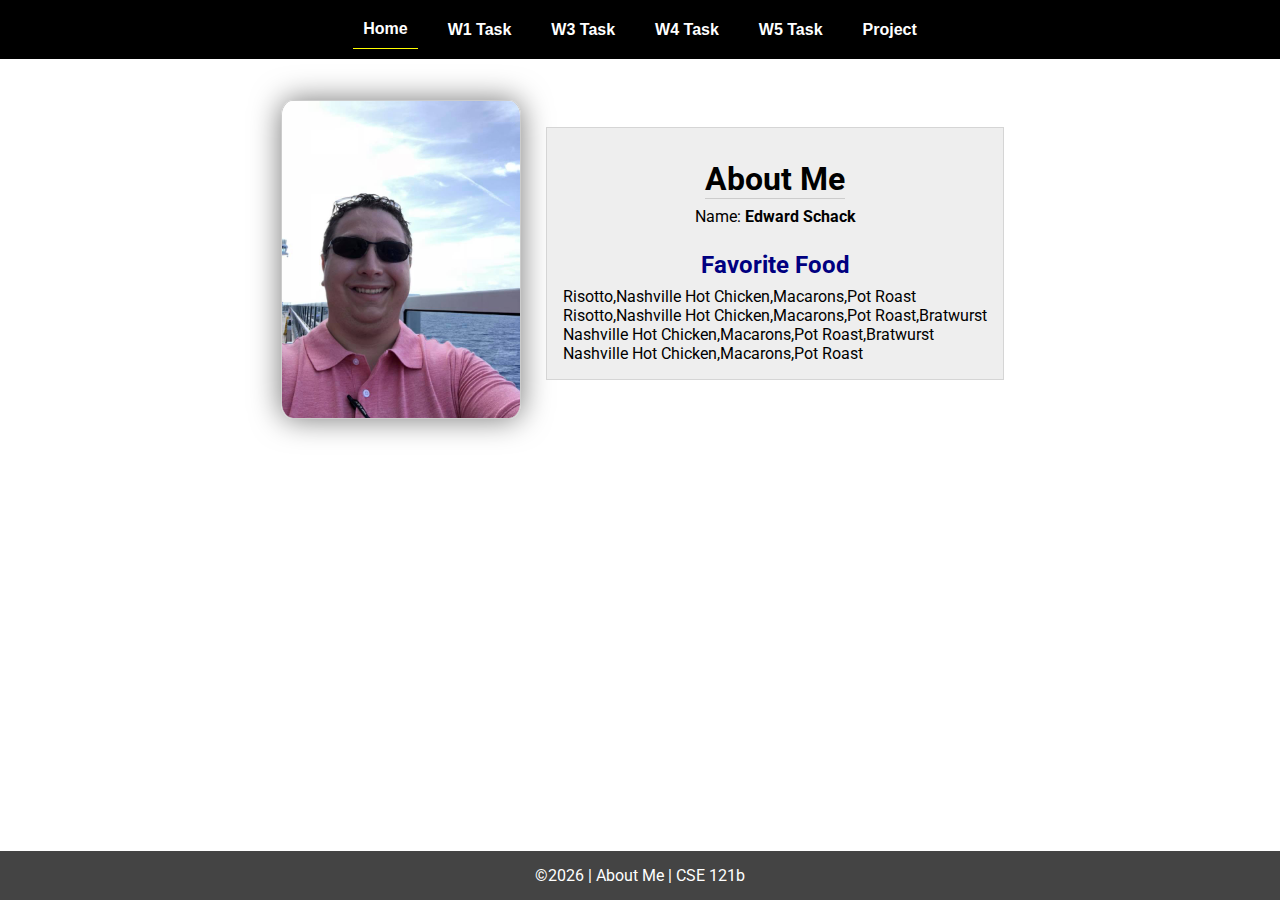
<file: index.html>
<!DOCTYPE html>
<html lang="en">

<head>
  <meta charset="UTF-8">
  <meta name="viewport" content="width=device-width, initial-scale=1.0">
  <title>About Me | CSE 121b | W02: Programming Tasks</title>
  <link rel="preconnect" href="https://fonts.googleapis.com">
  <link rel="preconnect" href="https://fonts.gstatic.com" crossorigin>
  <link href="https://fonts.googleapis.com/css2?family=Roboto:wght@400;600&display=swap"
    rel="stylesheet">
  <link rel="stylesheet" href="styles/main.css">
</head>

<body>
  <nav>
    <ul id="menu">
      <li><a id="toggleMenu">&equiv;</a></li>
      <li><a href="index.html" class="active">Home</a></li>
      <li><a href="w01-task.html">W1 Task</a></li>
      <li><a href="w03-task.html">W3 Task</a></li>
      <li><a href="w04-task.html">W4 Task</a></li>
      <li><a href="w05-task.html">W5 Task</a></li>
      <li><a href="../final_project/final.html">Project</a></li>
    </ul>
  </nav>
  <main id="home">
    <picture>
      <img src="images/placeholder.png" alt="Placeholder Image">
    </picture>
    <section>
      <h1>About Me</h1>
      <div class="info">Name: <span id="name"></span></div>
      <h2>Favorite Food</h2>
      <div class="block" id="food"></div>
    </section>
  </main>
  <footer>
    &copy;<span id="year"></span> | About Me | CSE 121b
  </footer>
  <script src="scripts/main.js"></script>
  <script src="scripts/w02-task.js"></script>
</body>

</html>
</file>
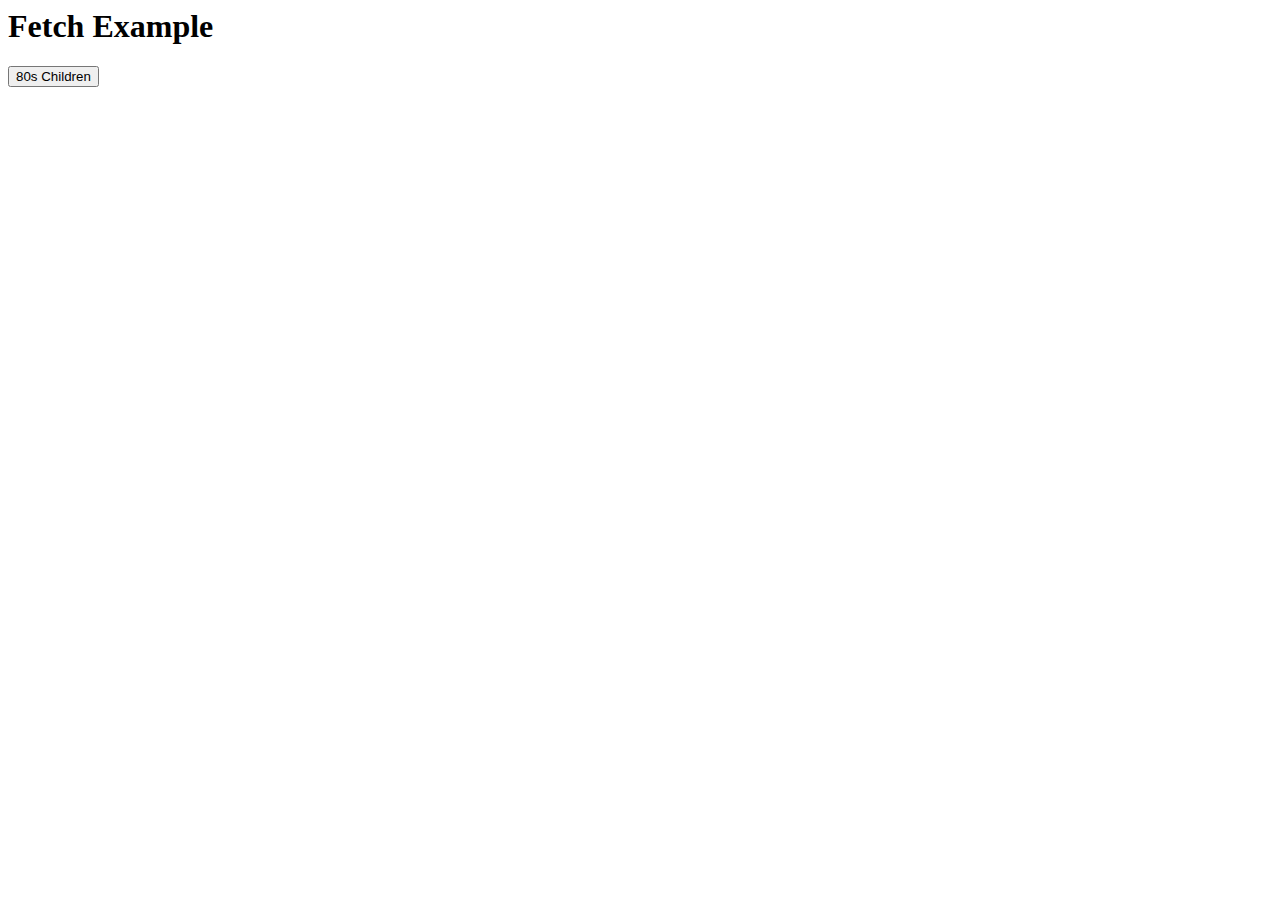
<file: fetch.html>
<!-- fetch.html -->
<html>
  <head>
    <title>Fetch Activities</title>
    <script src="fetch.js" type="module" defer></script>
  </head>
  <body>
    <h1>Fetch Example</h1>
    <button type="button">80s Children</button>
    <ul>
    </ul>
  </body>
</html>
</file>
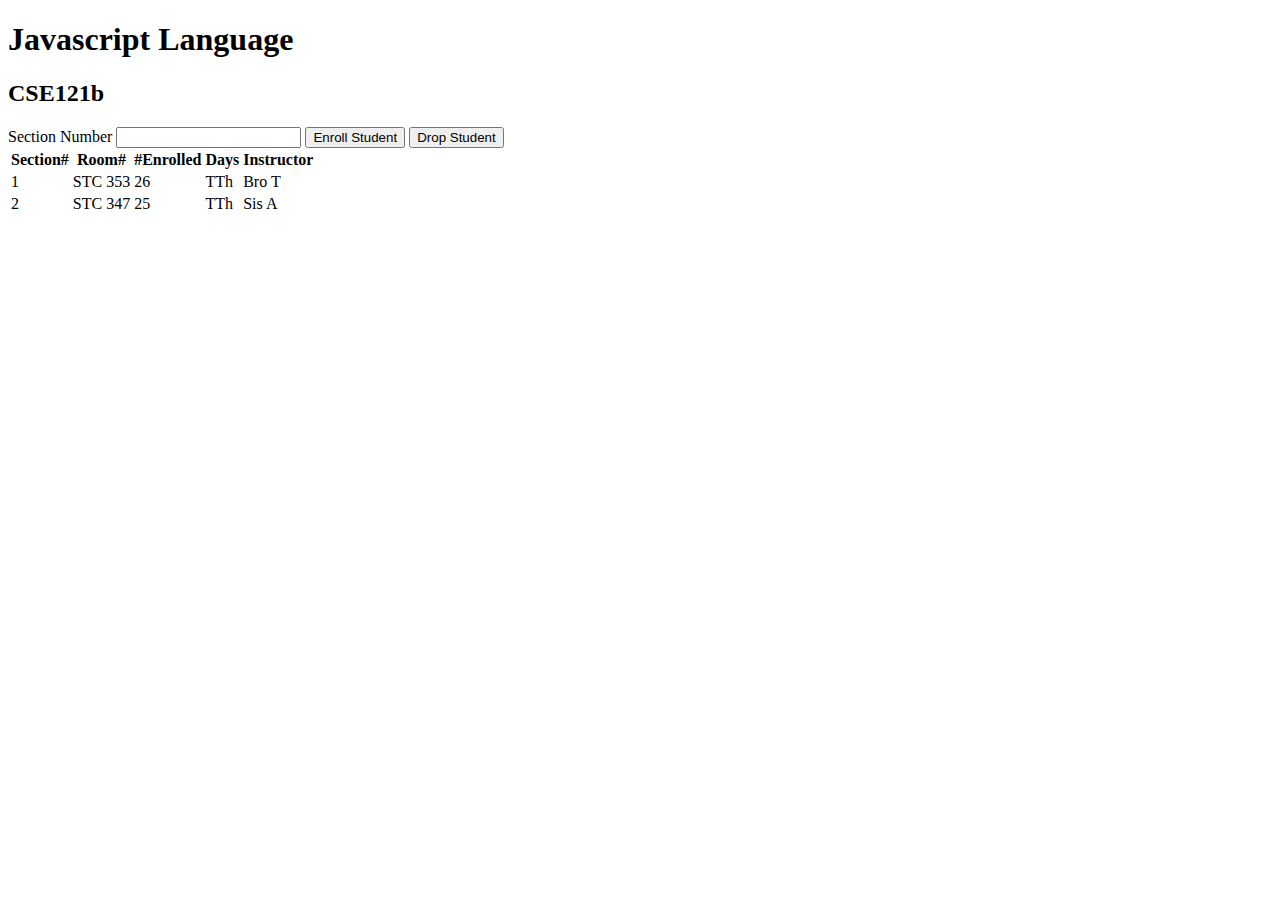
<file: modules.html>
<!-- modules.html -->
<!DOCTYPE html>
<html lang="en">
  <head>
    <meta charset="UTF-8" />
    <meta http-equiv="X-UA-Compatible" content="IE=edge" />
    <meta name="viewport" content="width=device-width, initial-scale=1.0" />
    <title>Courses and sections</title>
    <script src="/scripts/modules.js" type="module"></script>
  </head>
  <body>
    <h1 id="courseName"></h1>
    <h2 id="courseCode"></h2>
    <label for="sectionNumber">Section Number</label>
    <input id="sectionNumber" />
    <button id="enrollStudent">Enroll Student</button>
    <button id="dropStudent">Drop Student</button>

    <table>
      <thead>
        <tr>
          <th>Section#</th>
          <th>Room#</th>
          <th>#Enrolled</th>
          <th>Days</th>
          <th>Instructor</th>
        </tr>
      </thead>
      <tbody id="sections"></tbody>
    </table>
  </body>
</html>
</file>
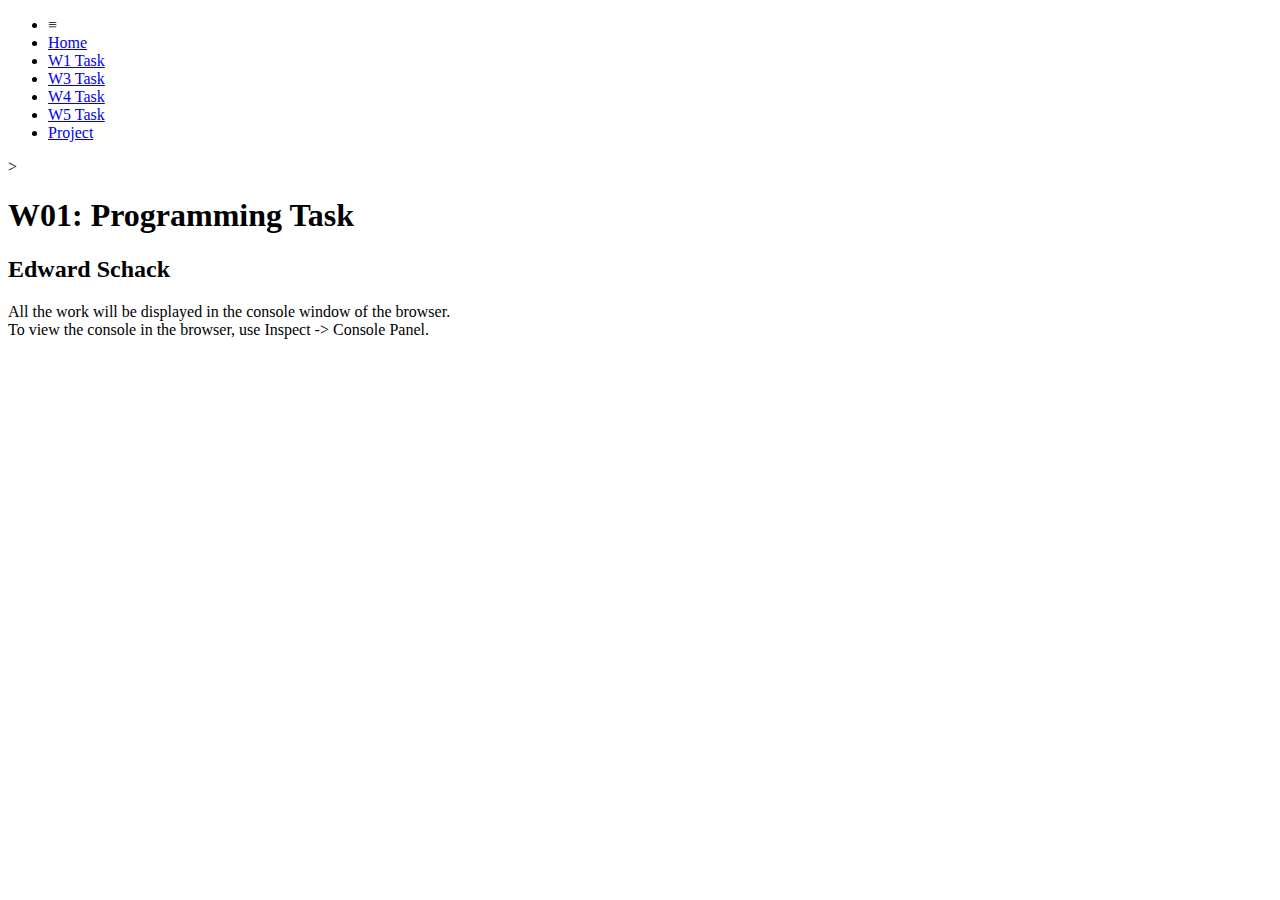
<file: w01-task.html>
<!DOCTYPE html>
<html lang="en">

<head>
  <meta charset="UTF-8">
  <meta name="viewport" content="width=device-width, initial-scale=1.0">
  <title>W01: Programming Task</title>
</head>

<body>
  <nav>
    <ul id="menu">
        <li><a id="toggleMenu">&equiv;</a></li>
        <li><a href="index.html">Home</a></li>
        <li><a href="w01-task.html">W1 Task</a></li>
        <li><a href="w03-task.html" class="active">W3 Task</a></li>
        <li><a href="w04-task.html">W4 Task</a></li>
        <li><a href="w05-task.html">W5 Task</a></li>
        <li><a href="../final_project/final.html">Project</a></li>
    </ul>
</nav>>
  <h1>W01: Programming Task</h1>
  <h2>Edward Schack</h2>
  <p>All the work will be displayed in the console window of the browser.
    <br>To view the console in the browser, use Inspect -> Console Panel.
  </p>

  <script src="w01-task.js"></script>

</body>
</html>
</file>
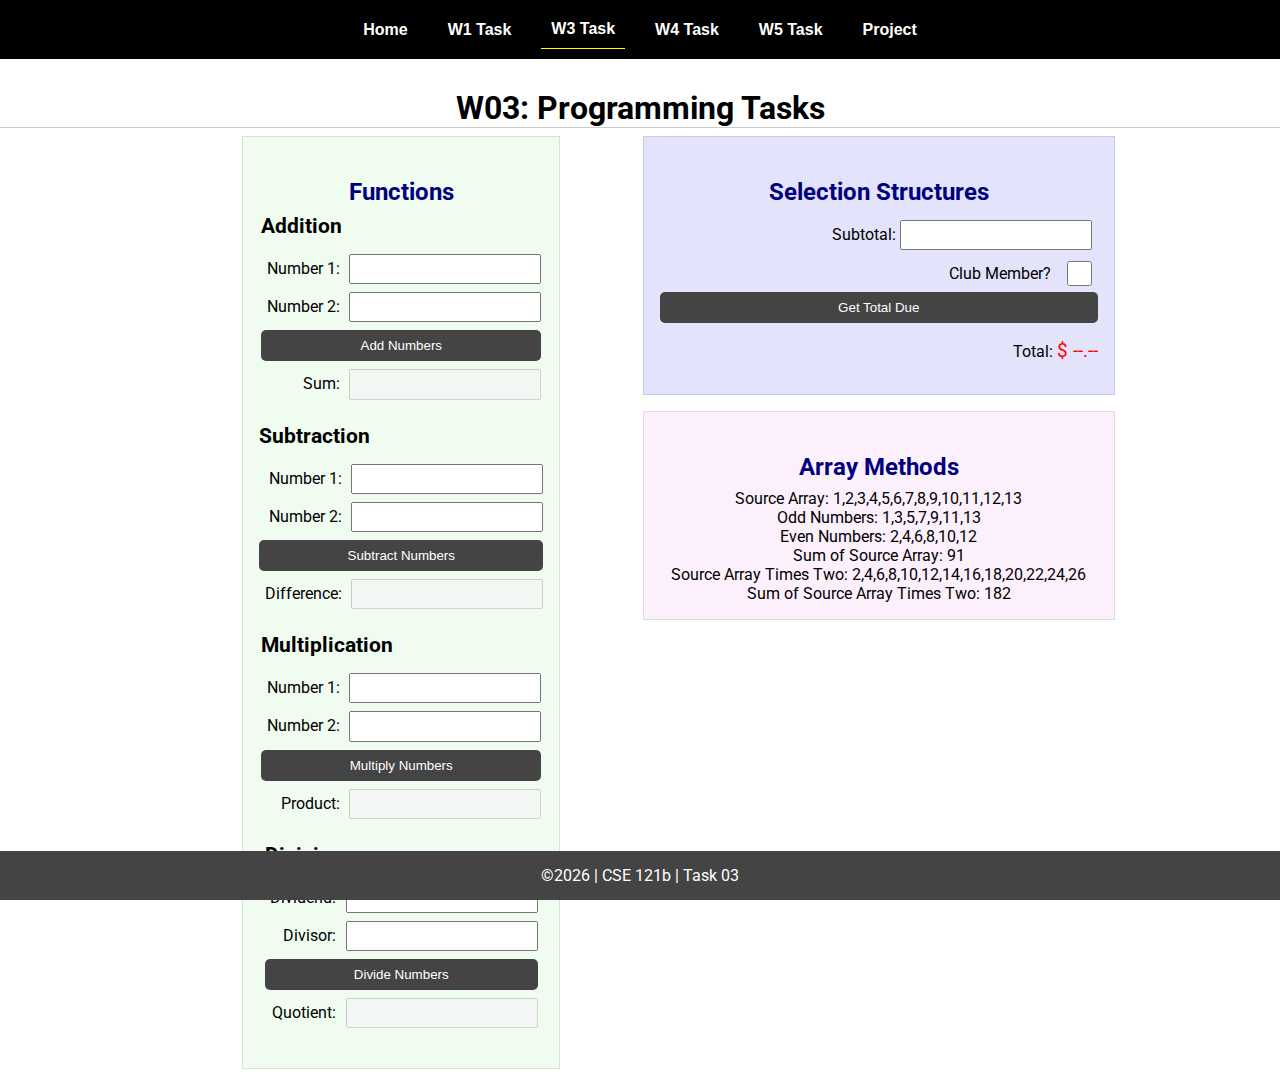
<file: w03-task.html>
<!DOCTYPE html>
<html lang="en">

<head>
    <meta charset="UTF-8">
    <meta name="viewport" content="width=device-width, initial-scale=1.0">
    <title>CSE 121b | W03: Programming Tasks</title>
    <link rel="preconnect" href="https://fonts.googleapis.com">
    <link rel="preconnect" href="https://fonts.gstatic.com" crossorigin>
    <link href="https://fonts.googleapis.com/css2?family=Roboto:wght@400;600&display=swap"
        rel="stylesheet">
    <link rel="stylesheet" href="styles/main.css">
</head>

<body>
    <nav>
        <ul id="menu">
            <li><a id="toggleMenu">&equiv;</a></li>
            <li><a href="index.html">Home</a></li>
            <li><a href="w01-task.html">W1 Task</a></li>
            <li><a href="w03-task.html" class="active">W3 Task</a></li>
            <li><a href="w04-task.html">W4 Task</a></li>
            <li><a href="w05-task.html">W5 Task</a></li>
            <li><a href="../final_project/final.html">Project</a></li>
        </ul>
    </nav>>
    <header>
        <h1>W03: Programming Tasks</h1>
    </header>
    <main id="task3">
        <section id="section1">
            <h2>Functions</h2>
            <article>
                <h3>Addition</h3>
                <div>
                    <label for="add1">Number 1:</label>
                    <input type="text" id="add1" name="add1">
                </div>
                <div>
                    <label for="add2">Number 2:</label>
                    <input type="text" id="add2" name="add2">
                </div>
                <div>
                    <input type="button" id="addNumbers" value="Add Numbers">
                </div>
                <div>
                    <label for="sum">Sum:</label>
                    <input type="text" id="sum" name="sum" disabled>
                </div>
            </article>
            <article>
                <h3>Subtraction</h3>
                <div>
                    <label for="subtract1">Number 1:</label>
                    <input type="text" id="subtract1" name="subtract1">
                </div>
                <div>
                    <label for="subtract2">Number 2:</label>
                    <input type="text" id="subtract2" name="subtract2">
                </div>
                <div>
                    <input type="button" id="subtractNumbers" value="Subtract Numbers">
                </div>
                <div>
                    <label for="difference">Difference:</label>
                    <input type="text" id="difference" name="difference" disabled>
                </div>
            </article>
            <article>
                <h3>Multiplication</h3>
                <div>
                    <label for="factor1">Number 1:</label>
                    <input type="text" id="factor1" name="factor1">
                </div>
                <div>
                    <label for="factor2">Number 2:</label>
                    <input type="text" id="factor2" name="factor2">
                </div>
                <div>
                    <input type="button" id="multiplyNumbers" value="Multiply Numbers">
                </div>
                <div>
                    <label for="product">Product:</label>
                    <input type="text" id="product" name="product" disabled>
                </div>
            </article>
            <article>
                <h3>Division</h3>
                <div>
                    <label for="dividend">Dividend:</label>
                    <input type="text" id="dividend" name="dividend">
                </div>
                <div>
                    <label for="divisor">Divisor:</label>
                    <input type="text" id="divisor" name="divisor">
                </div>
                <div>
                    <input type="button" id="divideNumbers" value="Divide Numbers">
                </div>
                <div>
                    <label for="quotient">Quotient:</label>
                    <input type="text" id="quotient" name="quotient" disabled>
                </div>
            </article>
        </section>
        <div>
            <section id="section2">
                <h2>Selection Structures</h2>
                <label class="right">Subtotal:
                    <input type="number" id="subtotal" size="5">
                </label>
                <label class="middle right">
                    Club Member?
                    <input type="checkbox" id="member">
                </label>
                <div class="right">
                    <input type="button" id="getTotal" value="Get Total Due">
                </div>
                <div class="right">Total:
                    <span class="larger" id="total">$ --.--</span>
                </div>
            </section>
            <section id="section3">
                <h2>Array Methods</h2>
                <p>
                    Source Array: <span id="array"></span>
                </p>
                <p>
                    Odd Numbers: <span id="odds"></span>
                </p>
                <p>
                    Even Numbers: <span id="evens"></span>
                </p>
                <p>
                    Sum of Source Array: <span id="sumOfArray"></span>
                </p>
                <p>
                    Source Array Times Two: <span id="multiplied"></span>
                </p>
                <p>
                    Sum of Source Array Times Two: <span id="sumOfMultiplied"></span>
                </p>
            </section>
        </div>
    </main>
    <footer>
        &copy;<span id="year"></span> | CSE 121b | Task 03
    </footer>
    <script src="scripts/main.js"></script>
    <script>
        document.getElementById("year").innerHTML = new Date().getFullYear();
    </script>
    <script src="scripts/w03-task.js"></script>
</body>

</html>
</file>
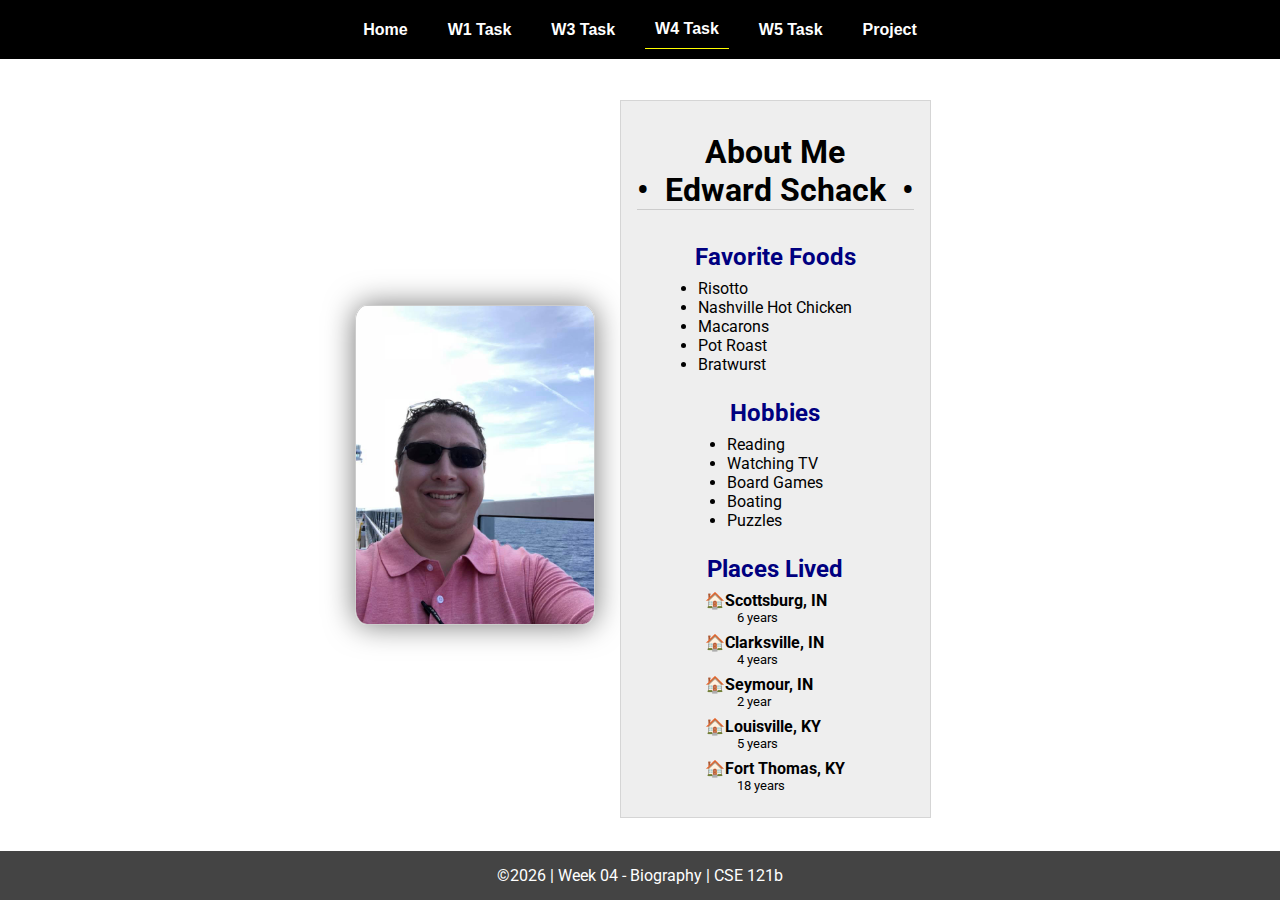
<file: w04-task.html>
<!DOCTYPE html>
<html lang="en">

<head>
  <meta charset="UTF-8">
  <meta name="viewport" content="width=device-width, initial-scale=1.0">
  <title>CSE 121b | W04: Programming Tasks</title>
  <link rel="preconnect" href="https://fonts.googleapis.com">
  <link rel="preconnect" href="https://fonts.gstatic.com" crossorigin>
  <link href="https://fonts.googleapis.com/css2?family=Roboto:wght@400;600&display=swap"
    rel="stylesheet">
  <link rel="stylesheet" href="styles/main.css">
</head>

<body>
  <nav>
    <ul id="menu">
      <li><a id="toggleMenu">&equiv;</a></li>
      <li><a href="index.html">Home</a></li>
      <li><a href="w01-task.html">W1 Task</a></li>
      <li><a href="w03-task.html">W3 Task</a></li>
      <li><a href="w04-task.html" class="active">W4 Task</a></li>
      <li><a href="w05-task.html">W5 Task</a></li>
      <li><a href="../final_project/final.html">Project</a></li>
    </ul>
  </nav>
  <main id="home">
    <picture>
      <img id="photo" src="images/placeholder.png" alt="Placeholder Image">
    </picture>
    <section>
      <h1>About Me<br>• &nbsp;<span id="name"></span>&nbsp; •</h1>
      <h2>Favorite Foods</h2>
      <ul id="favorite-foods"></ul>
      <h2>Hobbies</h2>
      <ul id="hobbies"></ul>
      <h2>Places Lived</h2>
      <dl id="places-lived"></dl>
    </section>
  </main>

  <footer>
    &copy;<span id="year"></span> | Week 04 - Biography | CSE 121b
  </footer>
  <script src="scripts/main.js"></script>
  <script>
    document.getElementById("year").innerHTML = new Date().getFullYear();
  </script>
  <script src="scripts/w04-task.js"></script>
</body>

</html>
</file>
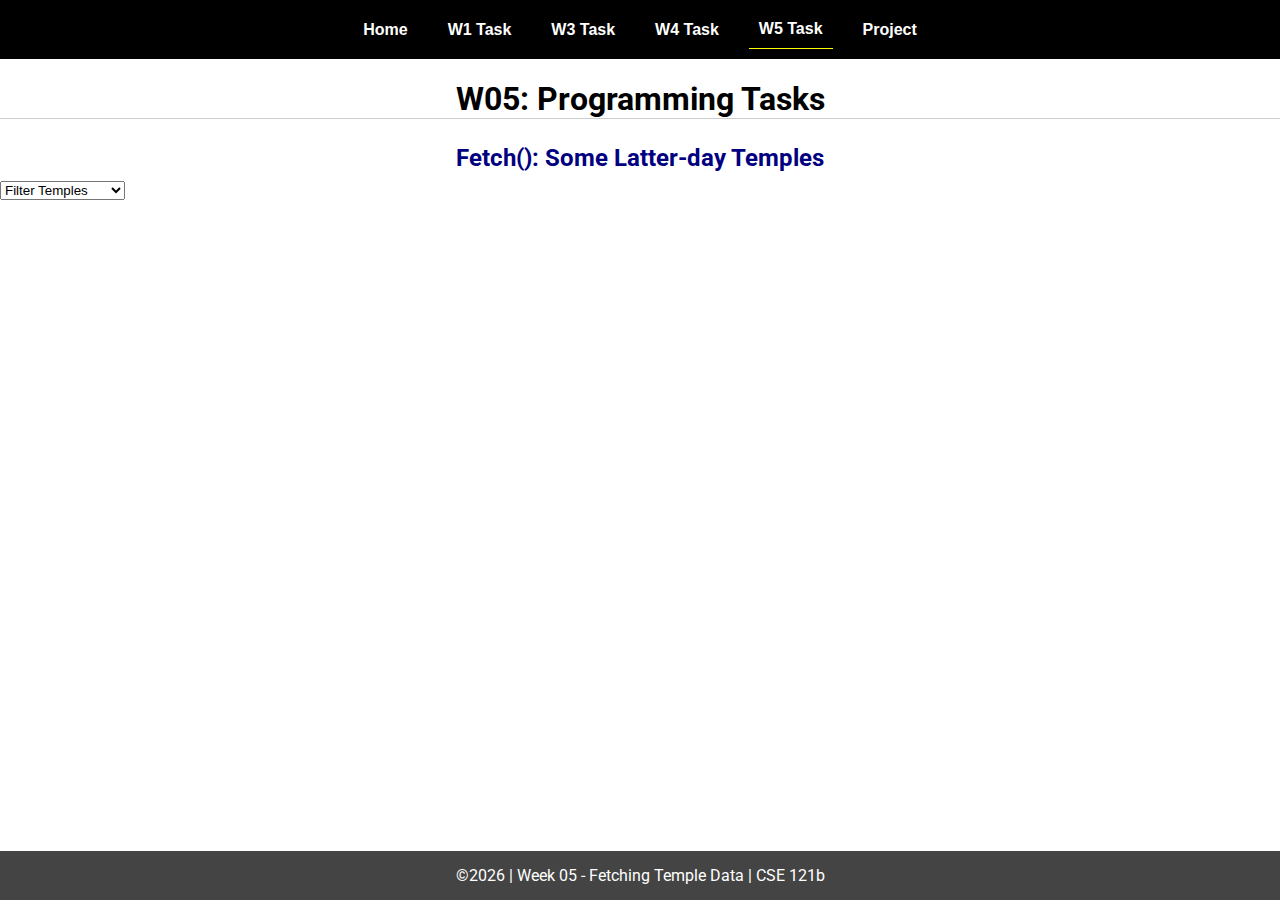
<file: w05-task.html>
<!DOCTYPE html>
<html lang="en">

<head>
  <meta charset="UTF-8">
  <meta name="viewport" content="width=device-width, initial-scale=1.0">
  <title>CSE 121b | W05: Programming Tasks</title>
  <link rel="preconnect" href="https://fonts.googleapis.com">
  <link rel="preconnect" href="https://fonts.gstatic.com" crossorigin>
  <link href="https://fonts.googleapis.com/css2?family=Roboto:wght@400;600&display=swap"
    rel="stylesheet">
  <link rel="stylesheet" href="styles/main.css">
</head>

<body>
  <nav>
    <ul id="menu">
      <li><a id="toggleMenu">&equiv;</a></li>
      <li><a href="index.html">Home</a></li>
      <li><a href="w01-task.html">W1 Task</a></li>
      <li><a href="w03-task.html">W3 Task</a></li>
      <li><a href="w04-task.html">W4 Task</a></li>
      <li><a href="w05-task.html" class="active">W5 Task</a></li>
      <li><a href="../final_project/final.html">Project</a></li>
    </ul>
  </nav>
  <main id="gridly">
    <h1>W05: Programming Tasks</h1>
    <h2>Fetch(): Some Latter-day Temples</h2>

    <select id="filtered" title="Choose a data filter.">
      <option value="" disabled selected>Filter Temples</option>
      <option value="utah">Utah</option>
      <option value="notutah">Outside of Utah</option>
      <option value="older">Built Before 1950</option>
      <option value="all">No Filter</option>
    </select>

    <div id="temples">
    </div>
  </main>


  <footer>
    &copy;<span id="year"></span> | Week 05 - Fetching Temple Data | CSE 121b
  </footer>
  <script src="scripts/main.js"></script>
  <script>
    document.getElementById("year").innerHTML = new Date().getFullYear();
  </script>
  <script src="scripts/w05-task.js"></script>
</body>

</html>
</file>
<file: styles/main.css>
/* Universal Selector */
* {
    margin: 0;
    padding: 0;
    box-sizing: border-box;
}

/* HTML Selectors */
body {
    font-family: 'Roboto', Helvetica, sans-serif;
}

nav {
    background-color: black;
    width: 100%;
    position: fixed;
    top: 0;
}

nav ul {
    display: flex;
    flex-direction: column;
    align-items: center;
    max-width: -moz-fit-content;
    max-width: fit-content;
    margin: 0 auto;
}

nav ul li {
    flex: 1 1 auto;
}

nav ul li:first-child {
    display: block;
    font-size: 2rem;
}

nav ul li:first-child a {
    padding: 1px 10px;
}

nav ul li {
    display: none;
    list-style: none;
    margin: 10px;
}

nav ul li a {
    display: block;
    padding: 10px;
    text-decoration: none;
    font-weight: 600;
    color: white;
    text-align: center;
    font-family: 'Arial Narrow', Arial, sans-serif;
}

nav ul li a:hover {
    background-color: #efefef;
    color: black;
}

h1,
h2 {
    text-align: center;
    margin: 1rem 0 .5rem;
}

h1 {
    border-bottom: 1px solid #ccc;
}

#gridly h1 {
    margin-top: 80px;
}

h2 {
    font-size: 1.5rem;
    color: navy;
    text-align: center;
    margin-top: 25px;
}

h3 {
    font-size: 1.3rem;
    margin-bottom: 1rem;
}

header {
    margin-top: 70px;
}

picture {
    margin: 0 auto;
}

picture img {
    width: 240px;
    height: auto;
    border-radius: 5%;
    border: 1px solid #ccc;
    box-shadow: 0 0 30px #777;
}

section {
    display: flex;
    flex-direction: column;
    align-items: center;
    margin: 0 auto 1rem;
    border: 1px solid rgba(0, 0, 0, .1);
    padding: 1rem;
    background-color: #eee;
}

article {
    margin-bottom: 1rem;
}

article div {
    margin-bottom: .5rem;
    text-align: right;
}

label {
    padding: .35rem;
}

input {
    padding: .35rem;
}

input[type="button"] {
    padding: .5rem;
    background-color: #444;
    color: white;
    border: none;
    border-radius: 5px;
    cursor: pointer;
    width: 100%
}

input[type="checkbox"] {
    width: 25px;
    height: 25px;
}

dt {
    font-weight: 700;
}

dt::before {
    content: " \1F3E0";
}

dd {
    margin: 0 0 .5rem 2rem;
    font-size: smaller;
}

footer {
    background-color: #444;
    color: white;
    padding: 15px;
    text-align: center;
    width: 100%;
    position: fixed;
    bottom: 0;
}

/* Class Selectors */
.active {
    border-bottom: 1px solid yellow;
}

.open li {
    display: block;
}

.block {
    display: block;
}

.larger {
    font-size: larger;
    color: red;
}

.right {
    width: 100%;
    text-align: right;
}

.middle {
    display: flex;
    align-items: center;
    justify-content: right;
    gap: 1rem;
}

/* ID Selectors */

#home {
    margin-top: 125px;
    display: grid;
    grid-template-columns: 1fr;
    grid-gap: 20px;
    align-items: center;
    justify-content: center;
}


#section1 {
    background-color: rgb(225, 250, 225, .5);
}

#section2 {
    background-color: rgba(200, 200, 250, 0.5);

}

#section2 div {
    margin-bottom: 1rem;
}

#section3 {
    background-color: rgb(250, 225, 250, .5);
}

#sortBy {
    appearance: none;
    display: flex;
    padding: .5rem;
    background-color: #eee;
    color: #444;
    font-weight: 700;
    margin: 1rem auto;
    width: 200px;
    border: 1px solid rgba(0, 0, 0, .2);
    text-align: center;
}

#sortBy option:disabled {
    font-style: italic;
    padding: 1rem;
    background-color: #111;
    color: #eee;
}

#temples {
    display: grid;
    grid-template-columns: repeat(auto-fit, minmax(320px, 1fr));
    grid-gap: .5rem;
    align-items: center;
    margin-bottom: 3rem;
}

#temples article {
    height: 250px;
    margin: .5rem;
    border: 1px solid rgba(0, 0, 0, .1);
    padding: 1rem;
    background-color: #eee;
    display: flex;
    flex-direction: column;
    align-items: center;
    justify-content: center;
}

#temples h4 {
    color: navy;
    font-size: smaller;
}


#temples img {
    width: 250px;
    height: auto;
    box-shadow: 0 0 30px #777;
    margin: .5rem;
}

/* Media Queries */
@media only screen and (min-width: 32.5em) {
    nav ul {
        flex-direction: row;
    }

    nav ul li:first-child {
        display: none;
    }

    nav ul li {
        display: block;
    }

    section {
        min-width: 300px;
    }

    #home {
        margin: 100px auto 20px;
        grid-template-columns: 250px 1fr;
        max-width: -moz-fit-content;
        max-width: fit-content;
    }

    #task3 {
        display: grid;
        grid-template-columns: 1fr 1fr;
        grid-gap: 5px;
        margin: 0 auto;
        max-width: 950px;
    }

}
</file>
